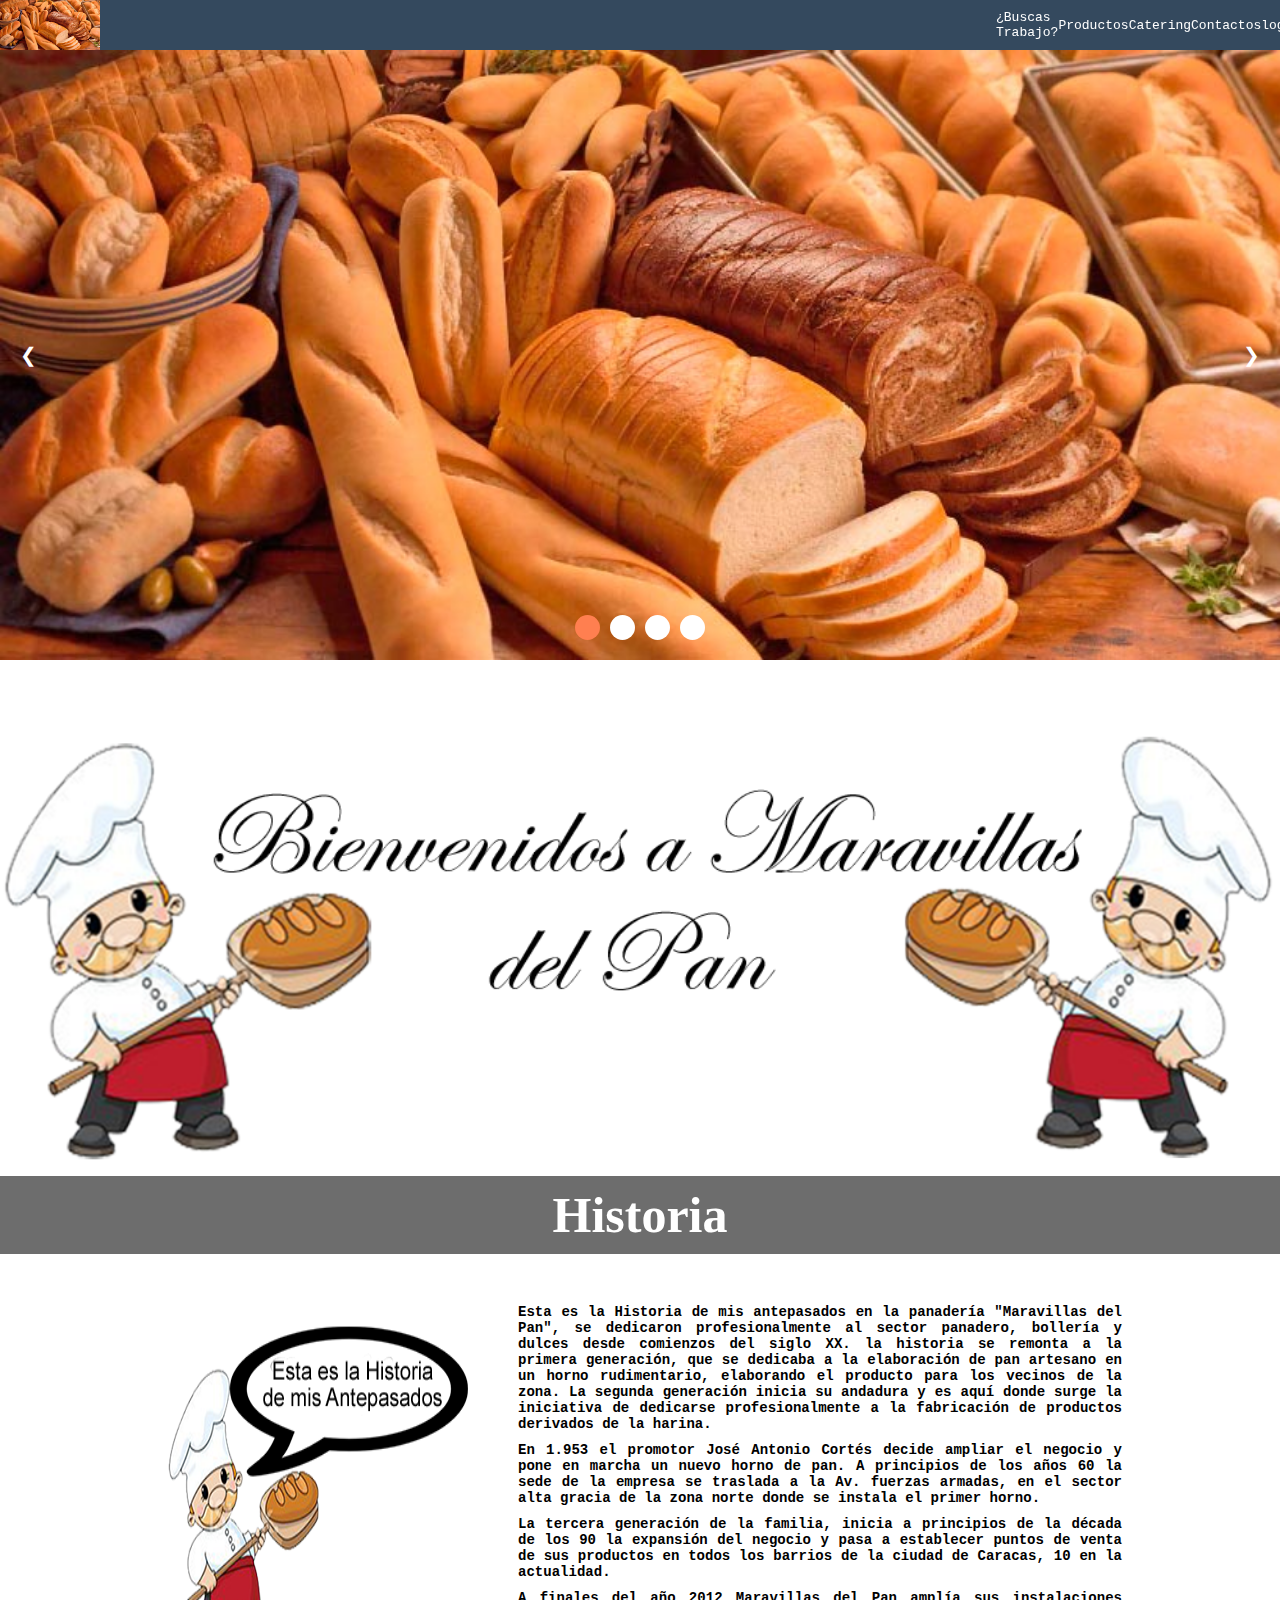
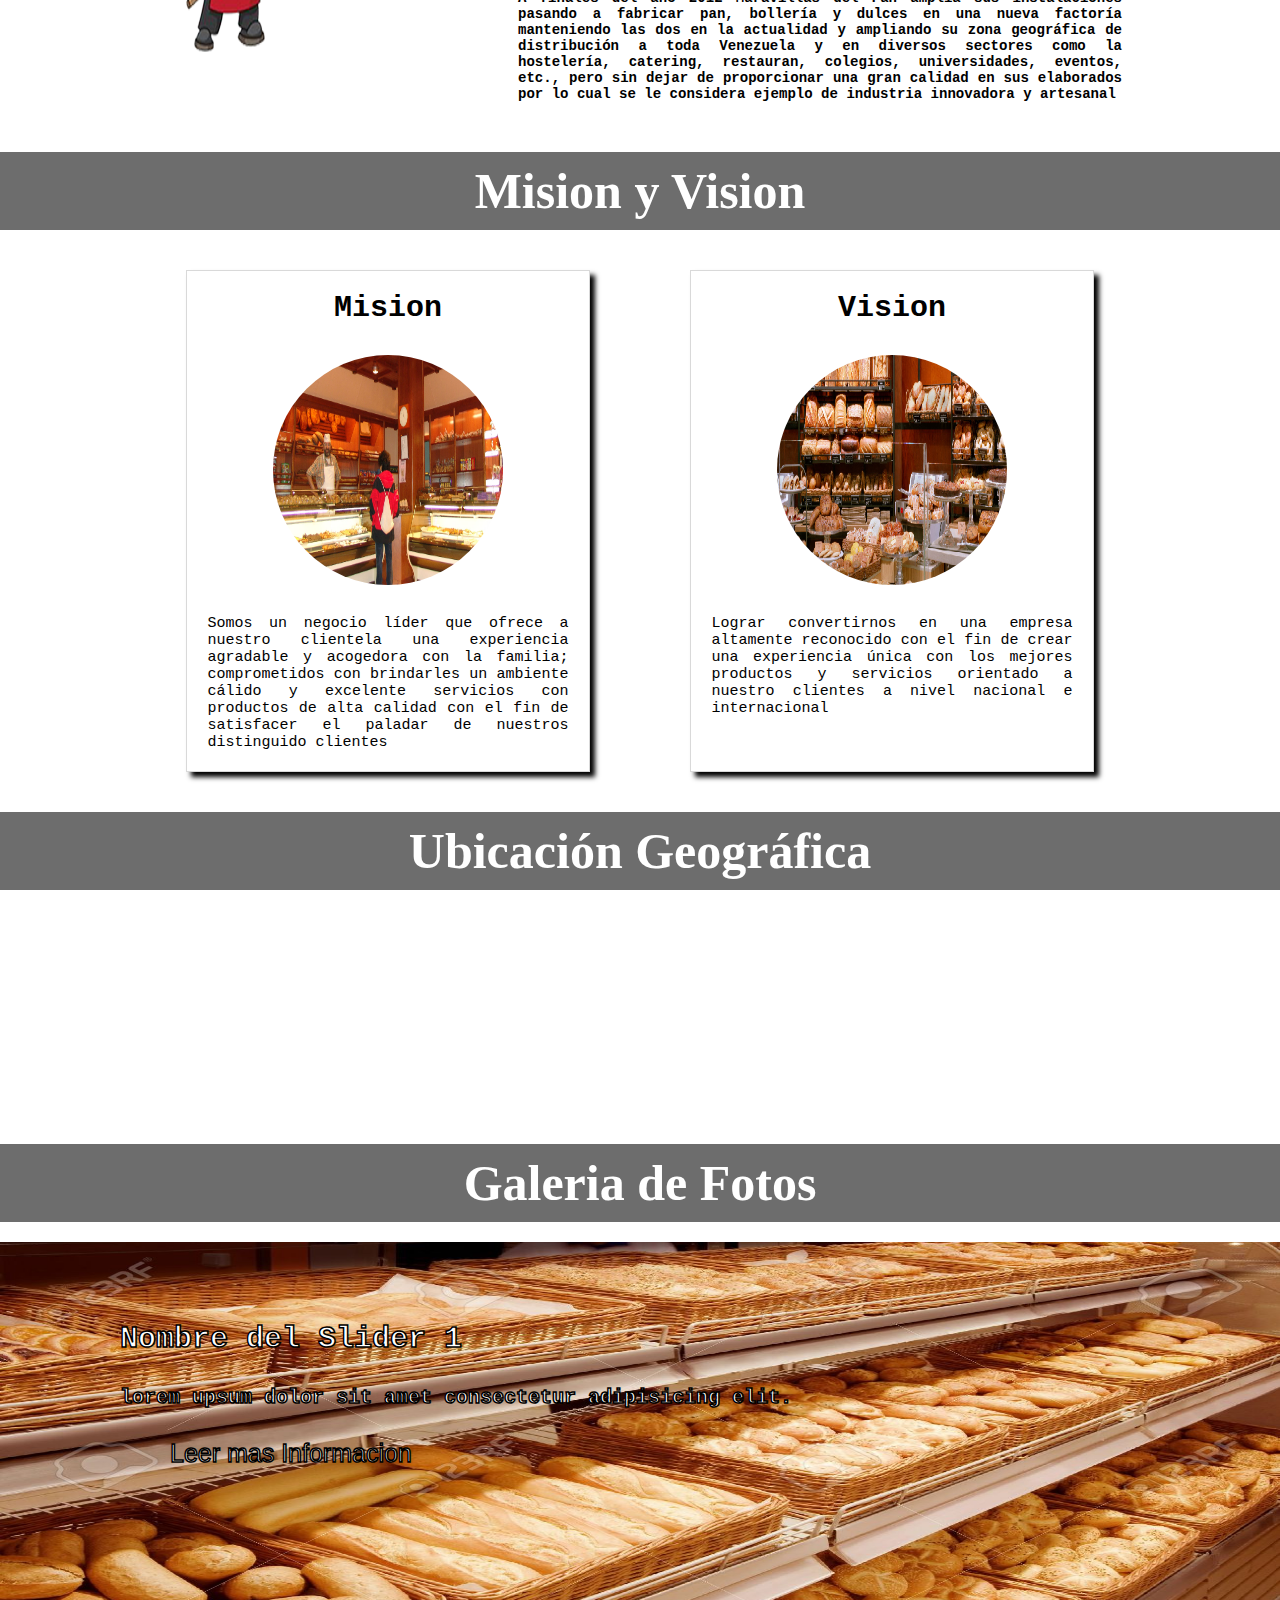
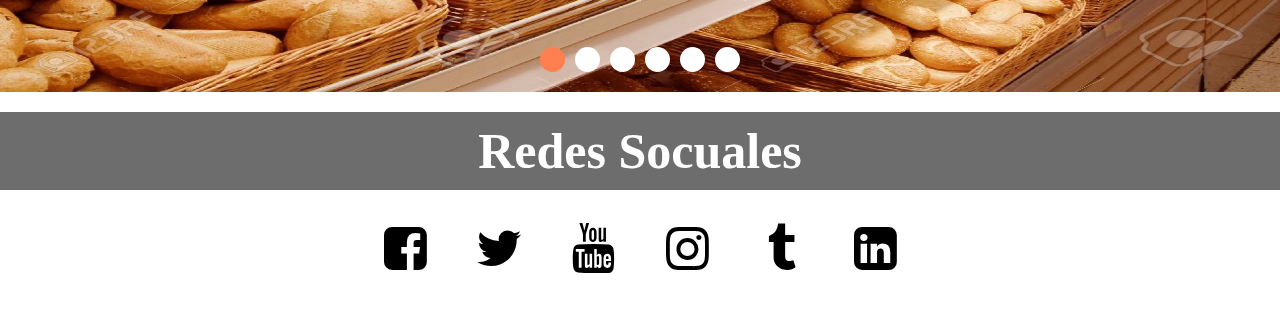
<file: index.html>
<!DOCTYPE html>
<html>

<head>
    <title>Inicio</title>
    <meta charset="utf-8">
    <meta name="viewport" content="width=device-width, user-scale=no, initial-scale=1, maximum-scale=1, minimum-scale=1">

    <link rel="stylesheet" type="text/css" href="css/estilos.css">
</head>

<body>
    <header>
        <div class="menu">
            <nav id="navegacion-menu">
                <div class="logo">
                    <a href="index.html"><img src="img/2.jpg"></a>
                </div>
                <div class="icono" id="icono">
                    <span id="span">&#9776;</span>
                    <h3 style="display: none" id="cerrar">X</h3>
                </div>
                <div class="navegacion enlaces uno" id="enlaces">
                    <a href="vista/trabajo.html" class="activar">¿Buscas Trabajo?</a>
                    <a href="vista/productos.html">Productos</a>
                    <a href="vista/catering.html">Catering</a>
                    <a href="vista/contactos.html">Contactos</a>
                    <a href="vista/sistema/login.php">login</a>
                    <a href="vista/compras/vista/index.php">Compras</a>
                </div>
            </nav>
        </div>
    </header>
    <div class="slide-contenedor">
        <div class="miSlider fade">
            <img src="img/2.jpg">
        </div>
        <div class="miSlider fade">
            <img src="img/3.jpg">
        </div>
        <div class="miSlider fade">
            <img src="img/4.jpg">
        </div>
        <div class="miSlider fade">
            <img src="img/5.jpg">
        </div>
        <div class="direcciones">
            <a href="#" class="atras" onclick="avanzaSlide(-1)">&#10094;</a>
            <a href="#" class="adelante" onclick="avanzaSlide(1)">&#10095;</a>
        </div>
        <div class="barras">
            <span class="barra activo" onclick="posicionSlide(1)"></span>
            <span class="barra" onclick="posicionSlide(2)"></span>
            <span class="barra" onclick="posicionSlide(3)"></span>
            <span class="barra" onclick="posicionSlide(4)"></span>
        </div>
    </div>

    <div class="contenido-panaderia">
        <div class="bienevenido-panaderia">
            <img src="img/6.jpg">
        </div>
        <div class="historia-panaderia">
            <h1> Historia </h1>
            <div class="contenedor-historia">
                <div class="historia">
                    <img src="img/7.jpg">
                    <div class="la-historia">
                        <div class="concepto-historia">
                            <h3>Esta es la Historia de mis antepasados en la panadería "Maravillas del Pan", se dedicaron profesionalmente al sector panadero, bollería y dulces desde comienzos del siglo XX. la historia se remonta a la primera generación,
                                que se dedicaba a la elaboración de pan artesano en un horno rudimentario, elaborando el producto para los vecinos de la zona. La segunda generación inicia su andadura y es aquí donde surge la iniciativa de dedicarse profesionalmente
                                a la fabricación de productos derivados de la harina.</h3>
                        </div>
                        <div class="concepto-historia">
                            <h3>En 1.953 el promotor José Antonio Cortés decide ampliar el negocio y pone en marcha un nuevo horno de pan. A principios de los años 60 la sede de la empresa se traslada a la Av. fuerzas armadas, en el sector alta gracia de
                                la zona norte donde se instala el primer horno.</h3>
                        </div>
                        <div class="concepto-historia">
                            <h3>La tercera generación de la familia, inicia a principios de la década de los 90 la expansión del negocio y pasa a establecer puntos de venta de sus productos en todos los barrios de la ciudad de Caracas, 10 en la actualidad.</h3>
                        </div>
                        <div class="concepto-historia">
                            <h3>A finales del año 2012 Maravillas del Pan amplía sus instalaciones pasando a fabricar pan, bollería y dulces en una nueva factoría manteniendo las dos en la actualidad y ampliando su zona geográfica de distribución a toda Venezuela
                                y en diversos sectores como la hostelería, catering, restauran, colegios, universidades, eventos, etc., pero sin dejar de proporcionar una gran calidad en sus elaborados por lo cual se le considera ejemplo de industria
                                innovadora y artesanal</h3>
                        </div>
                    </div>
                </div>
            </div>
        </div>
        <div class="objetivo">
            <h2> Mision y Vision </h2>
            <div class="contenedor-mision-vision">
                <div class="mision-vision">
                    <div class="mision-panaderia">
                        <h3>Mision</h3>
                        <img src="img/8.jpg">
                        <p>Somos un negocio líder que ofrece a nuestro clientela una experiencia agradable y acogedora con la familia; comprometidos con brindarles un ambiente cálido y excelente servicios con productos de alta calidad con el fin de satisfacer
                            el paladar de nuestros distinguido clientes</p>
                    </div>
                    <div class="vision-panaderia">
                        <h3>Vision</h3>
                        <img src="img/9.jpg">
                        <p>Lograr convertirnos en una empresa altamente reconocido con el fin de crear una experiencia única con los mejores productos y servicios orientado a nuestro clientes a nivel nacional e internacional</p>
                    </div>
                </div>
            </div>
        </div>
        <div class="ubicacion">
            <h2> Ubicación Geográfica </h2>
            <div class="localizacion">
                <iframe src="https://www.google.com/maps/embed?pb=!1m18!1m12!1m3!1d1961.446798738865!2d-66.91036354793634!3d10.509046248008255!2m3!1f0!2f0!3f0!3m2!1i1024!2i768!4f13.1!3m3!1m2!1s0x8c2a5ece7557b383%3A0x8d479b1dc73f87d3!2sPasaje+Sevilla%2C+Caracas+1010%2C+Distrito+Capital!5e0!3m2!1ses!2sve!4v1533776947417"
                    frameborder="0" style="border:0" allowfullscreen class="mapa"></iframe>
            </div>
        </div>
        <div class="galeria">
            <h2>Galeria de Fotos</h2>
            <div class="fondo-slider">
                <div class="slide-galeria">
                    <div class="Galeria-slider faces">
                        <img src="img/10.jpg">
                        <div class="textoSlider">
                            <h2>Nombre del Slider 1</h2>
                            <h3>lorem upsum dolor sit amet consectetur adipisicing elit. </h3>
                            <button type="button" class="botonInfo">Leer mas Informacion</button>
                        </div>
                    </div>
                    <div class="Galeria-slider faces">
                        <img src="img/11.jpg">
                        <div class="textoSlider">
                            <h2>Nombre del Slider 2</h2>
                            <h3>lorem upsum dolor sit amet consectetur adipisicing elit. </h3>
                            <button type="button" class="botonInfo">Leer mas Informacion</button>
                        </div>
                    </div>
                    <div class="Galeria-slider faces">
                        <img src="img/12.jpg">
                        <div class="textoSlider">
                            <h2>Nombre del Slider 3</h2>
                            <h3>lorem upsum dolor sit amet consectetur adipisicing elit. </h3>
                            <button type="button" class="botonInfo">Leer mas Informacion</button>
                        </div>
                    </div>
                    <div class="Galeria-slider faces">
                        <img src="img/13.jpg">
                        <div class="textoSlider">
                            <h2>Nombre del Slider 4</h2>
                            <h3>lorem upsum dolor sit amet consectetur adipisicing elit. </h3>
                            <button type="button" class="botonInfo">Leer mas Informacion</button>
                        </div>
                    </div>
                    <div class="Galeria-slider faces">
                        <img src="img/14.jpg">
                        <div class="textoSlider">
                            <h2>Nombre del Slider 5</h2>
                            <h3>lorem upsum dolor sit amet consectetur adipisicing elit.</h3>
                            <button type="button" class="botonInfo">Leer mas Informacion</button>
                        </div>
                    </div>
                    <div class="Galeria-slider faces">
                        <img src="img/15.jpg">
                        <div class="textoSlider">
                            <h2>Nombre del Slider 6</h2>
                            <h3>lorem upsum dolor sit amet consectetur adipisicing elit.</h3>
                            <button type="button" class="botonInfo">Leer mas Informacion</button>
                        </div>
                    </div>
                    <div class="puntos">
                        <span class="punto accion" onclick="ubicacionSlider(1)"></span>
                        <span class="punto" onclick="ubicacionSlider(2)"></span>
                        <span class="punto" onclick="ubicacionSlider(3)"></span>
                        <span class="punto" onclick="ubicacionSlider(4)"></span>
                        <span class="punto" onclick="ubicacionSlider(5)"></span>
                        <span class="punto" onclick="ubicacionSlider(6)"></span>
                    </div>
                </div>
            </div>
        </div>
        <div class="redes-sociales">
            <h2>Redes Socuales</h2>
            <div class="fondo-social">
                <div class="link-redes">
                    <a href="#" class="icon-facebook"></a>
                    <a href="#" class="icon-twitter"></a>
                    <a href="#" class="icon-youtube"></a>
                    <a href="#" class="icon-instagram"></a>
                    <a href="#" class="icon-tumblr"></a>
                    <a href="#" class="icon-linkedin"></a>
                </div>
            </div>
        </div>
    </div>

    <!-- Slider -->

    <script type="text/javascript" src="js/main-slider.js"></script>

    <!-- Galeria Slider -->

    <script type="text/javascript" src="js/main-galeria-slider.js"></script>

    <!-- Menu adaptable a dispositivo Movil -->

    <script type="text/javascript" src="js/main-menu-movil.js"></script>

    <!-- Menu con efecto Scroll -->

    <script type="text/javascript" src="js/main-menu-scroll.js"></script>

</body>

</html>


<style>

</style>
</file>
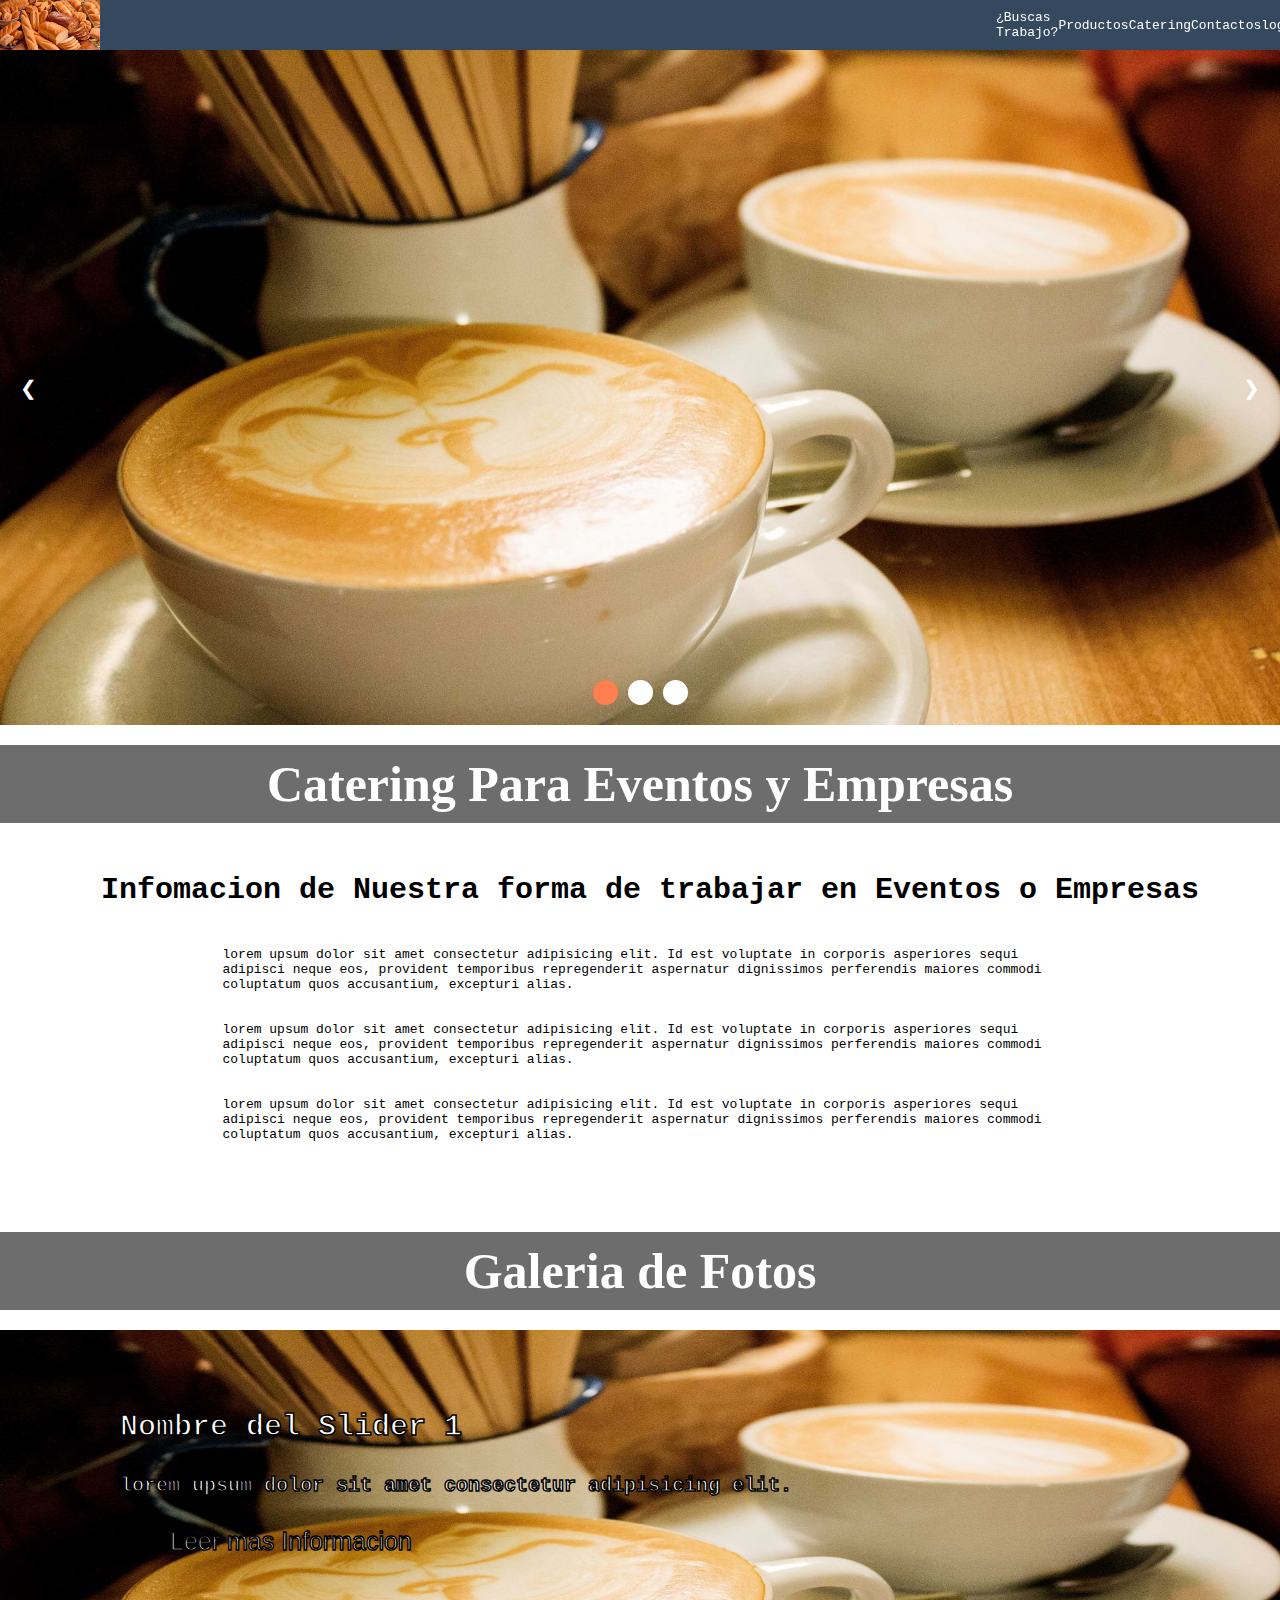
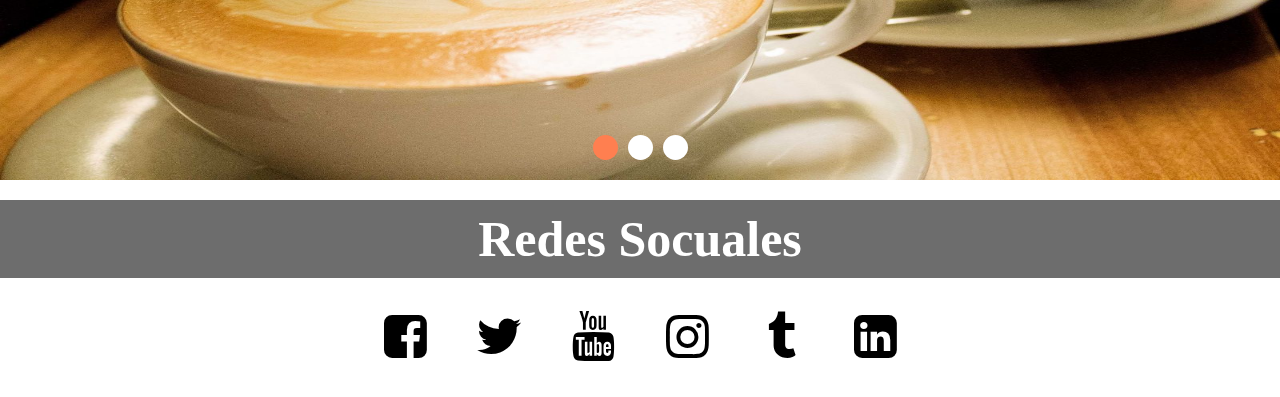
<file: vista/catering.html>
<!DOCTYPE html>
<html>

<head>
    <title>Catering</title>
    <meta charset="utf-8">
    <meta name="viewport" content="width=device-width, user-scale=no, initial-scale=1, maximum-scale=1, minimum-scale=1">

    <link rel="stylesheet" type="text/css" href="css/estilos.css">
</head>

<body>
    <header>
        <div class="menu">
            <nav id="navegacion-menu">
                <div class="logo">
                    <a href="../index.html"><img src="../img/2.jpg"></a>
                </div>
                <div class="icono" id="icono">
                    <span id="span">&#9776;</span>
                    <h3 style="display: none" id="cerrar">X</h3>
                </div>
                <div class="navegacion enlaces uno" id="enlaces">
                    <a href="trabajo.html" class="activar">¿Buscas Trabajo?</a>
                    <a href="productos.html">Productos</a>
                    <a href="catering.html">Catering</a>
                    <a href="contactos.html">Contactos</a>
                    <a href="sistema/login.php">login</a>
                    <a href="compras/vista/index.php">Compras</a>
                </div>
            </nav>
        </div>
    </header>
    <div class="slide-contenedor">
        <div class="miSlider fade">
            <img src="../img/3.jpg">
        </div>
        <div class="miSlider fade">
            <img src="../img/4.jpg">
        </div>
        <div class="miSlider fade">
            <img src="../img/5.jpg">
        </div>
        <div class="direcciones">
            <a href="#" class="atras" onclick="avanzaSlide(-1)">&#10094;</a>
            <a href="#" class="adelante" onclick="avanzaSlide(1)">&#10095;</a>
        </div>
        <div class="barras">
            <span class="barra activo" onclick="posicionSlide(1)"></span>
            <span class="barra" onclick="posicionSlide(2)"></span>
            <span class="barra" onclick="posicionSlide(3)"></span>
        </div>
    </div>
    <div class="contenido-catering">
        <div class="catering">
            <h1>Catering Para Eventos y Empresas</h1>
            <div class="info-catering">
                <div class="info">
                    <h3>Infomacion de Nuestra forma de trabajar en Eventos o Empresas</h3>
                    <div class="concepto-catering">
                        <div class="concepto">
                            <div class="descripcion-catering">
                                <p>lorem upsum dolor sit amet consectetur adipisicing elit. Id est voluptate in corporis asperiores sequi adipisci neque eos, provident temporibus repregenderit aspernatur dignissimos perferendis maiores commodi coluptatum
                                    quos accusantium, excepturi alias.</p>
                            </div>
                            <div class="descripcion-catering">
                                <p>lorem upsum dolor sit amet consectetur adipisicing elit. Id est voluptate in corporis asperiores sequi adipisci neque eos, provident temporibus repregenderit aspernatur dignissimos perferendis maiores commodi coluptatum
                                    quos accusantium, excepturi alias.</p>
                            </div>
                            <div class="descripcion-catering">
                                <p>lorem upsum dolor sit amet consectetur adipisicing elit. Id est voluptate in corporis asperiores sequi adipisci neque eos, provident temporibus repregenderit aspernatur dignissimos perferendis maiores commodi coluptatum
                                    quos accusantium, excepturi alias.</p>
                            </div>
                        </div>
                    </div>
                </div>
            </div>
        </div>
        <div class="galeria">
            <h2>Galeria de Fotos</h2>
            <div class="fondo-slider">
                <div class="slide-galeria">
                    <div class="Galeria-slider faces">
                        <img src="../img/3.jpg">
                        <div class="textoSlider">
                            <h2>Nombre del Slider 1</h2>
                            <h3>lorem upsum dolor sit amet consectetur adipisicing elit.</h3>
                            <button type="button" class="botonInfo">Leer mas Informacion</button>
                        </div>
                    </div>
                    <div class="Galeria-slider faces">
                        <img src="../img/4.jpg">
                        <div class="textoSlider">
                            <h2>Nombre del Slider 2</h2>
                            <h3>lorem upsum dolor sit amet consectetur adipisicing elit.</h3>
                            <button type="button" class="botonInfo">Leer mas Informacion</button>
                        </div>
                    </div>
                    <div class="Galeria-slider faces">
                        <img src="../img/5.jpg">
                        <div class="textoSlider">
                            <h2>Nombre del Slider 3</h2>
                            <h3>lorem upsum dolor sit amet consectetur adipisicing elit.</h3>
                            <button type="button" class="botonInfo">Leer mas Informacion</button>
                        </div>
                    </div>
                    <div class="puntos">
                        <span class="punto accion" onclick="ubicacion(1)"></span>
                        <span class="punto" onclick="ubicacion(2)"></span>
                        <span class="punto" onclick="ubicacion(3)"></span>
                    </div>
                </div>
            </div>
        </div>
        <div class="redes-sociales">
            <h2>Redes Socuales</h2>
            <div class="fondo-social">
                <div class="link-redes">
                    <a href="#" class="icon-facebook"></a>
                    <a href="#" class="icon-twitter"></a>
                    <a href="#" class="icon-youtube"></a>
                    <a href="#" class="icon-instagram"></a>
                    <a href="#" class="icon-tumblr"></a>
                    <a href="#" class="icon-linkedin"></a>
                </div>
            </div>
        </div>
    </div>


    <!-- Slider -->

    <script type="text/javascript" src="../js/main-slider.js"></script>

    <!-- Galeria Slider -->

    <script type="text/javascript">
        let pasable = 1;
        visibleSlider(pasable);

        function adelantar(n) {
            visibleSlider(pasable += n);
        }

        function ubicacion(n) {
            visibleSlider(pasable = n);
        }

        setInterval(function duracion() {
            visibleSlider(pasable += 1);
        }, 4000);

        function visibleSlider(n) {
            let i;
            let moverSlider = document.getElementsByClassName('Galeria-slider');
            let puntos = document.getElementsByClassName('punto');

            if (n > moverSlider.length) {
                pasable = 1;
            }

            if (n < 1) {
                pasable = moverSlider.length;
            }

            for (i = 0; i < moverSlider.length; i++) {
                moverSlider[i].style.display = 'none';
            }

            for (i = 0; i < puntos.length; i++) {
                puntos[i].className = puntos[i].className.replace(' accion', '');
            }

            moverSlider[pasable - 1].style.display = 'block';
            puntos[pasable - 1].className += ' accion';

        }
    </script>

    <!-- Menu adaptable a dispositivo Movil -->

    <script type="text/javascript" src="../js/main-menu-movil.js"></script>

    <!-- Menu con efecto Scroll -->

    <script type="text/javascript" src="../js/main-menu-scroll.js"></script>
</body>

</html>
</file>
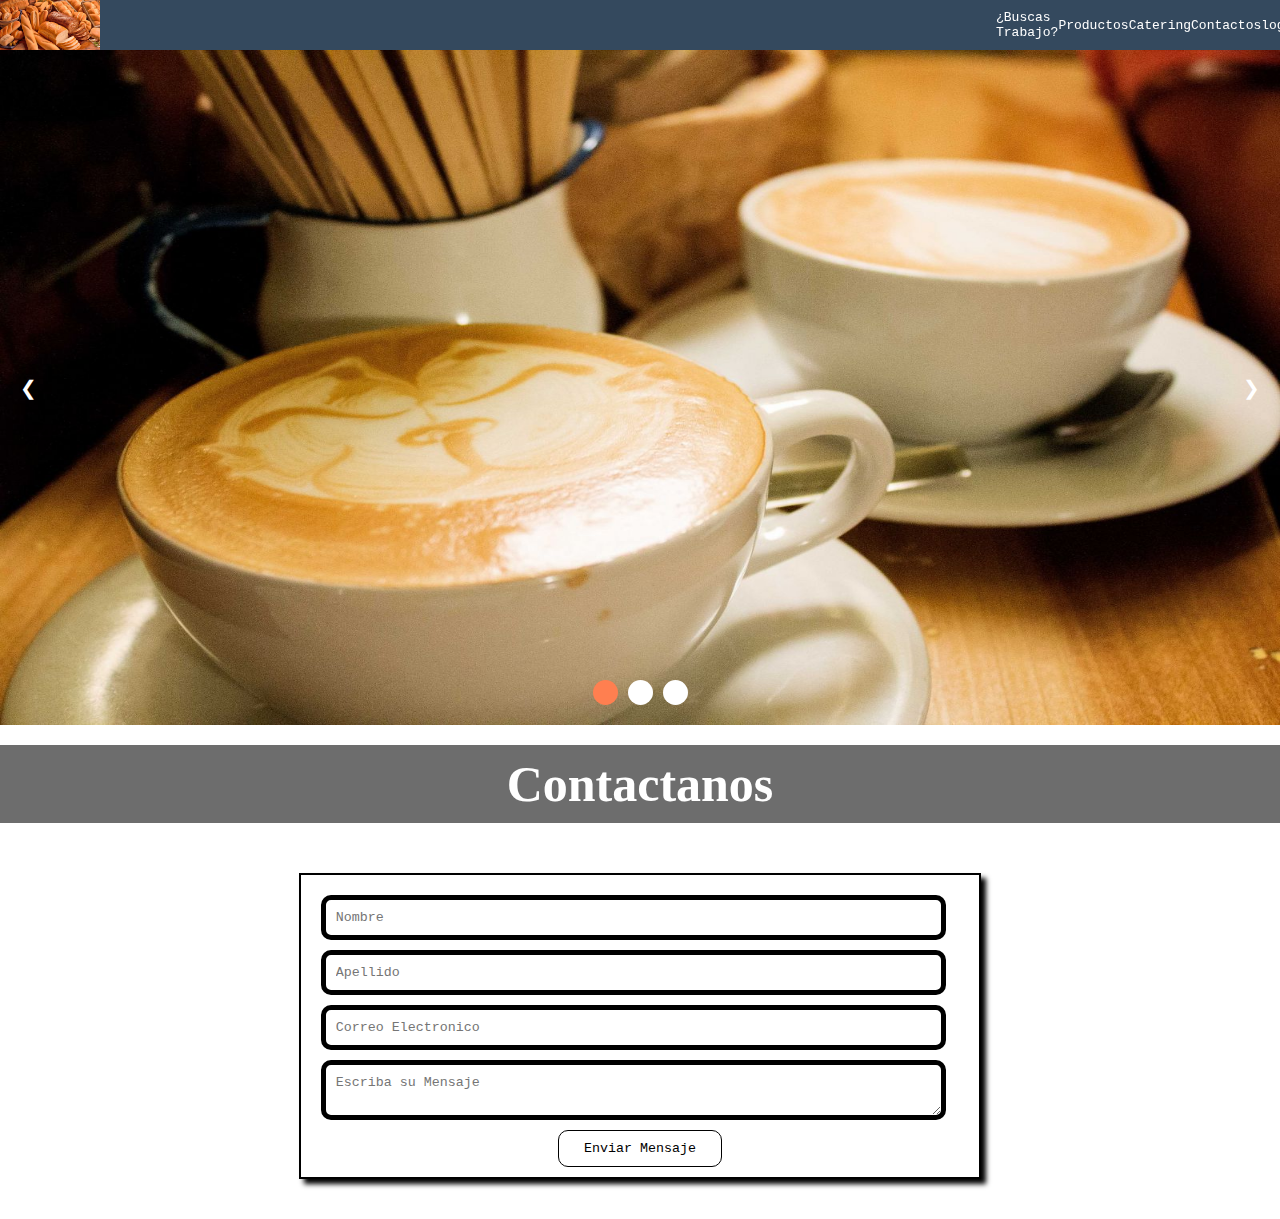
<file: vista/contactos.html>
<!DOCTYPE html>
<html>

<head>
    <title>Contactos</title>
    <meta charset="utf-8">
    <meta name="viewport" content="width=device-width, user-scale=no, initial-scale=1, maximum-scale=1, minimum-scale=1">

    <link rel="stylesheet" type="text/css" href="css/estilos.css">
</head>

<body>
    <header>
        <div class="menu">
            <nav id="navegacion-menu">
                <div class="logo">
                    <a href="../index.html"><img src="../img/2.jpg"></a>
                </div>
                <div class="icono" id="icono">
                    <span id="span">&#9776;</span>
                    <h3 style="display: none" id="cerrar">X</h3>
                </div>
                <div class="navegacion enlaces uno" id="enlaces">
                    <a href="trabajo.html" class="activar">¿Buscas Trabajo?</a>
                    <a href="productos.html">Productos</a>
                    <a href="catering.html">Catering</a>
                    <a href="contactos.html">Contactos</a>
                    <a href="sistema/login.php">login</a>
                    <a href="compras/vista/index.php">Compras</a>
                </div>
            </nav>
        </div>
    </header>
    <div class="slide-contenedor">
        <div class="miSlider fade">
            <img src="../img/3.jpg">
        </div>
        <div class="miSlider fade">
            <img src="../img/4.jpg">
        </div>
        <div class="miSlider fade">
            <img src="../img/5.jpg">
        </div>
        <div class="direcciones">
            <a href="#" class="atras" onclick="avanzaSlide(-1)">&#10094;</a>
            <a href="#" class="adelante" onclick="avanzaSlide(1)">&#10095;</a>
        </div>
        <div class="barras">
            <span class="barra activo" onclick="posicionSlide(1)"></span>
            <span class="barra" onclick="posicionSlide(2)"></span>
            <span class="barra" onclick="posicionSlide(3)"></span>
        </div>
    </div>
    <div class="contenido-contacto">
        <div class="contacto">
            <h1>Contactanos</h1>
            <div class="info-formulario">
                <div class="contenedor-formulario">
                    <form action="" method="post" class="formulario" id="formulario" name="formulario">
                        <input type="text" class="nombre" id="nombre" name="nombre" placeholder="Nombre">
                        <input type="text" class="apellido" id="apellido" name="apellido" placeholder="Apellido">
                        <input type="email" class="correo" id="correo" name="correo" placeholder="Correo Electronico">
                        <textarea class="mensaje" id="mensaje" name="mensaje" placeholder="Escriba su Mensaje"></textarea>
                        <button type="submit" class="enviar" id="enviar" name="enviar">Enviar Mensaje</button>
                    </form>
                </div>
            </div>
        </div>
    </div>

    <!-- Slider -->

    <script type="text/javascript" src="../js/main-slider.js"></script>

    <!-- Menu adaptable a dispositivo Movil -->

    <script type="text/javascript" src="../js/main-menu-movil.js"></script>

    <!-- Menu con efecto Scroll -->

    <script type="text/javascript" src="../js/main-menu-scroll.js"></script>
</body>

</html>


<style>

</style>
</file>
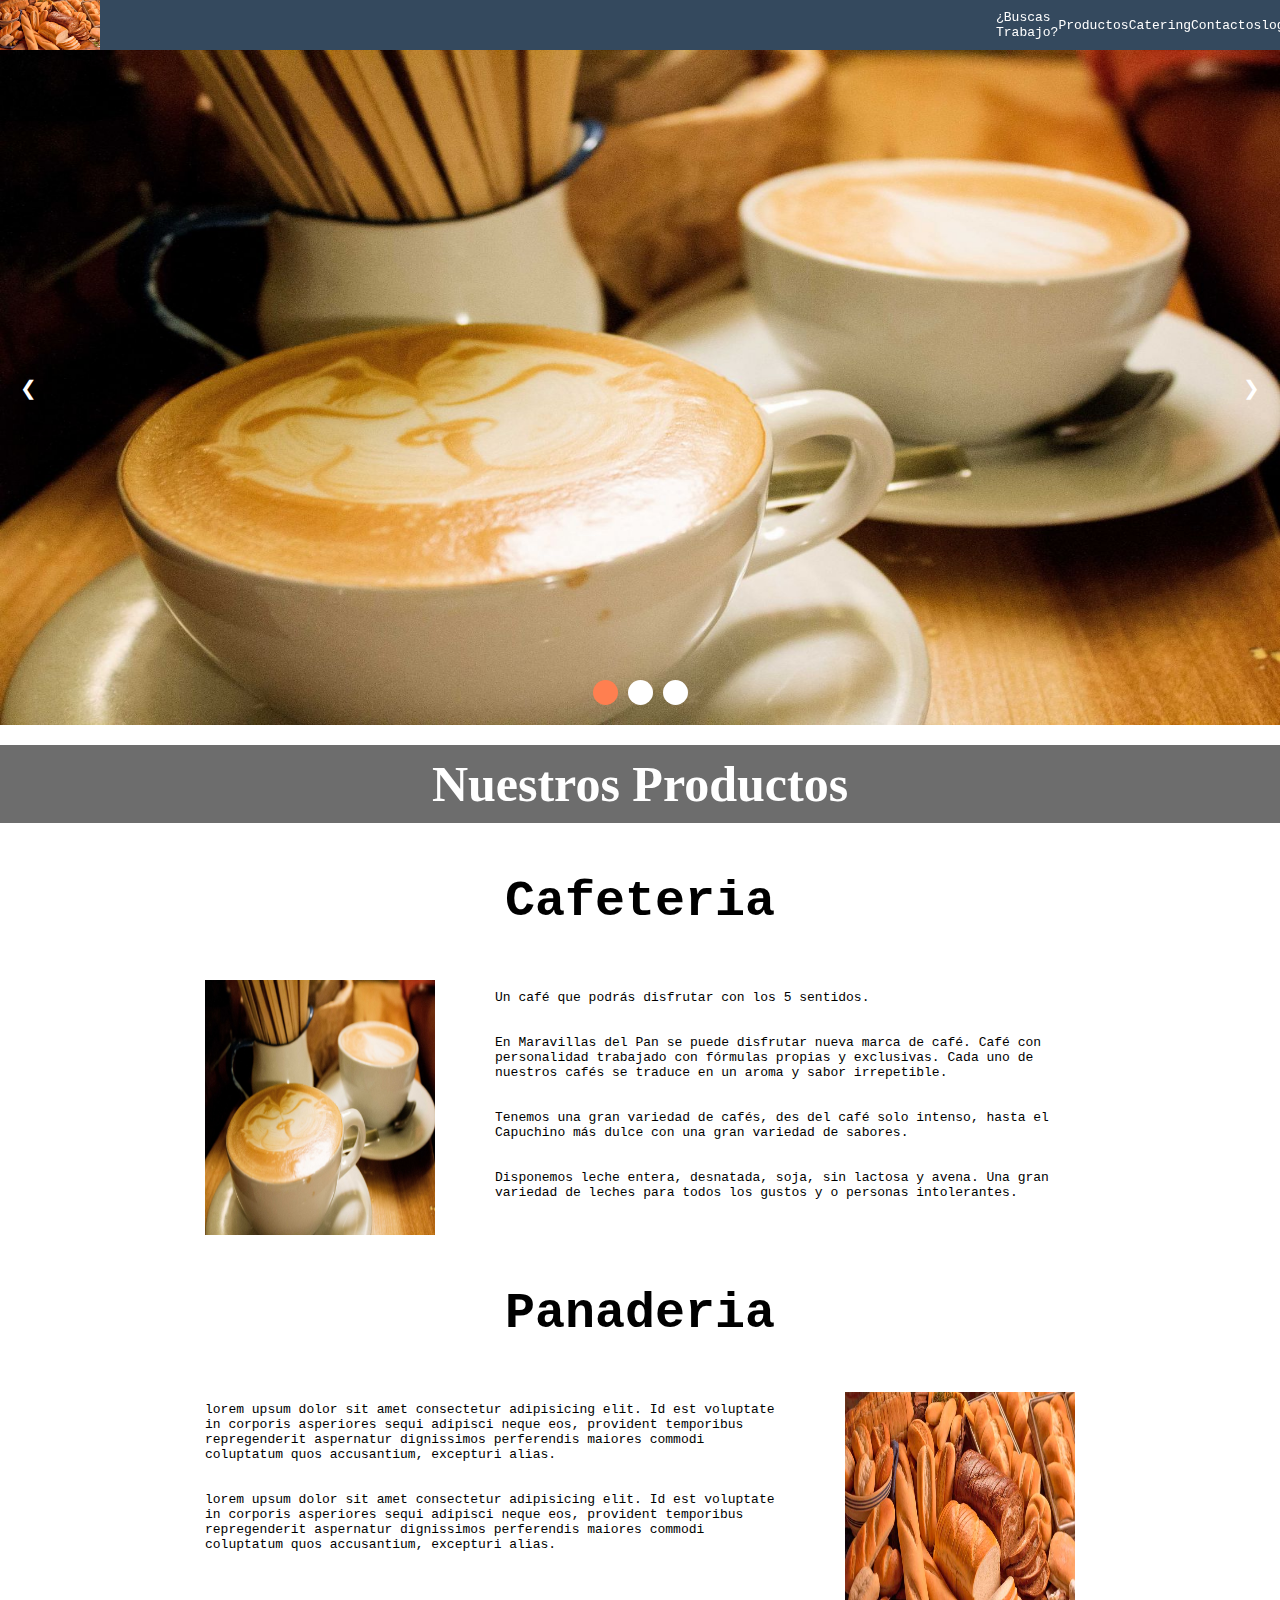
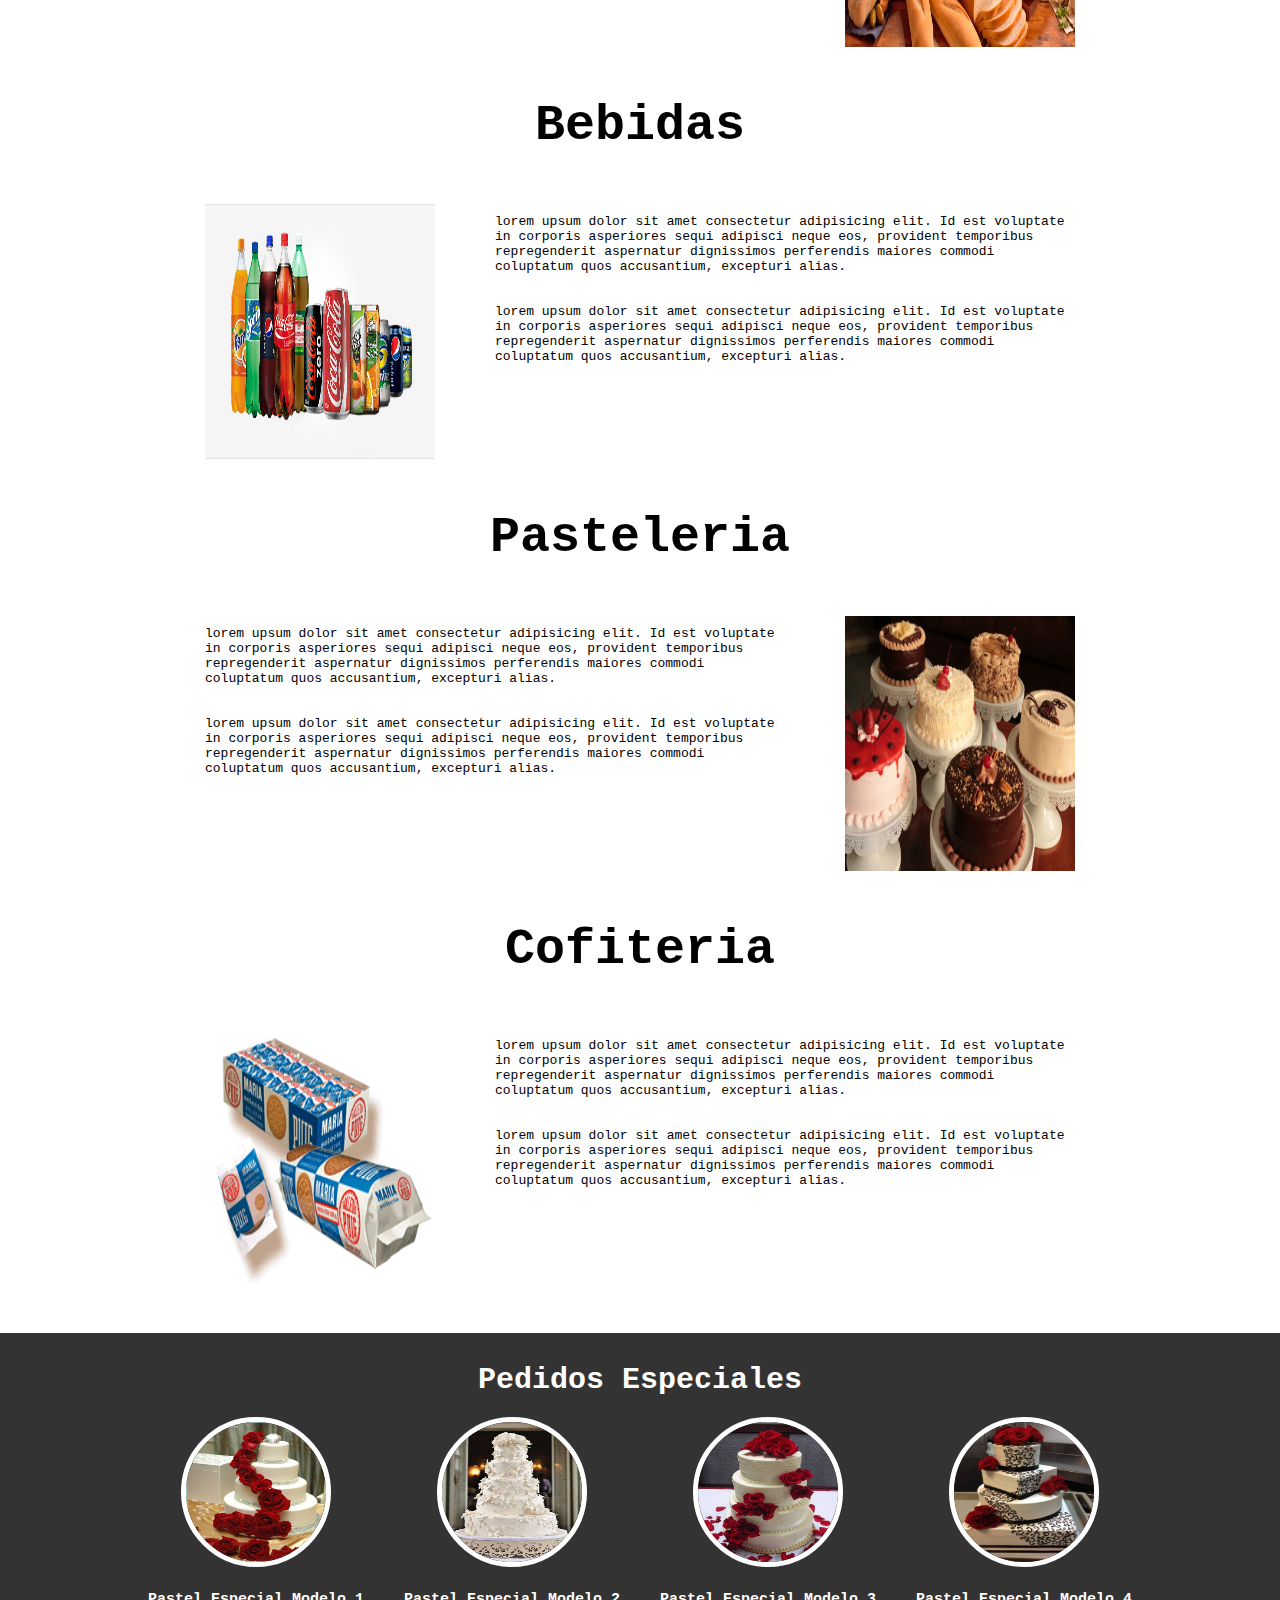
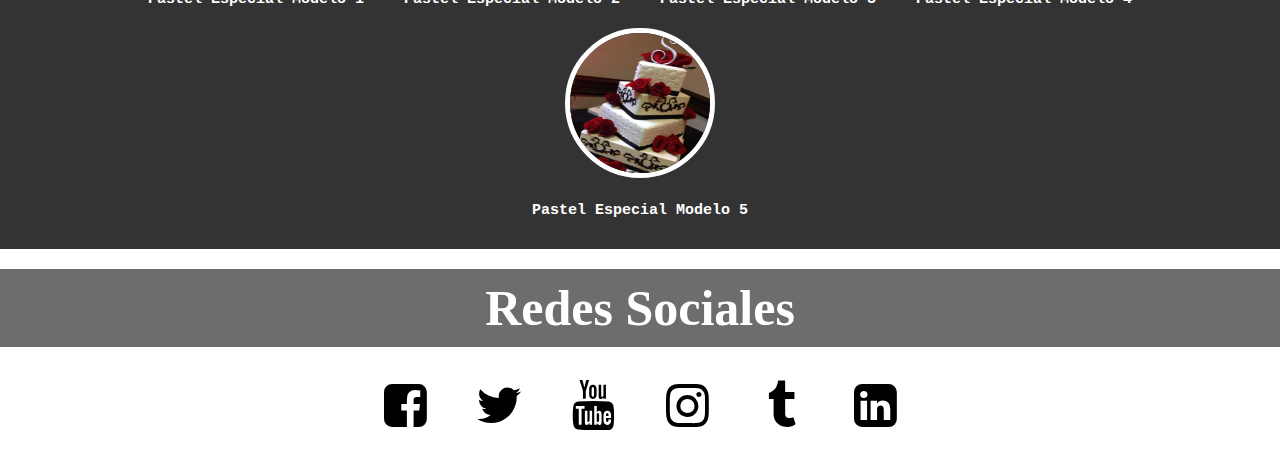
<file: vista/productos.html>
<!DOCTYPE html>
<html>

<head>
    <title>Productos</title>
    <meta charset="utf-8">
    <meta name="viewport" content="width=device-width, user-scale=no, initial-scale=1, maximum-scale=1, minimum-scale=1">

    <link rel="stylesheet" type="text/css" href="css/estilos.css">
</head>

<body>
    <header>
        <div class="menu">
            <nav id="navegacion-menu">
                <div class="logo">
                    <a href="../index.html"><img src="../img/2.jpg"></a>
                </div>
                <div class="icono" id="icono">
                    <span id="span">&#9776;</span>
                    <h3 style="display: none" id="cerrar">X</h3>
                </div>
                <div class="navegacion enlaces uno" id="enlaces">
                    <a href="trabajo.html" class="activar">¿Buscas Trabajo?</a>
                    <a href="productos.html">Productos</a>
                    <a href="catering.html">Catering</a>
                    <a href="contactos.html">Contactos</a>
                    <a href="sistema/login.php">login</a>
                    <a href="compras/vista/index.php">Compras</a>
                </div>
            </nav>
        </div>
    </header>
    <div class="slide-contenedor">
        <div class="miSlider fade">
            <img src="../img/3.jpg">
        </div>
        <div class="miSlider fade">
            <img src="../img/4.jpg">
        </div>
        <div class="miSlider fade">
            <img src="../img/5.jpg">
        </div>
        <div class="direcciones">
            <a href="#" class="atras" onclick="avanzaSlide(-1)">&#10094;</a>
            <a href="#" class="adelante" onclick="avanzaSlide(1)">&#10095;</a>
        </div>
        <div class="barras">
            <span class="barra activo" onclick="posicionSlide(1)"></span>
            <span class="barra" onclick="posicionSlide(2)"></span>
            <span class="barra" onclick="posicionSlide(3)"></span>
        </div>
    </div>
    <div class="contenido-productos">
        <div class="productos">
            <h1>Nuestros Productos</h1>
            <div class="categoria">
                <div class="cafeteria">
                    <h3>Cafeteria</h3>
                    <div class="info-cafeteria">
                        <div class="img-cafeteria">
                            <img src="../img/3.jpg">
                        </div>
                        <div class="concepto">
                            <div class="descripcion-cafeteria">
                                <p>Un café que podrás disfrutar con los 5 sentidos.</p>
                            </div>
                            <div class="descripcion-cafeteria">
                                <p>En Maravillas del Pan se puede disfrutar nueva marca de café. Café con personalidad trabajado con fórmulas propias y exclusivas. Cada uno de nuestros cafés se traduce en un aroma y sabor irrepetible.</p>
                            </div>
                            <div class="descripcion-cafeteria">
                                <p>Tenemos una gran variedad de cafés, des del café solo intenso, hasta el Capuchino más dulce con una gran variedad de sabores.</p>
                            </div>
                            <div class="descripcion-cafeteria">
                                <p>Disponemos leche entera, desnatada, soja, sin lactosa y avena. Una gran variedad de leches para todos los gustos y o personas intolerantes.</p>
                            </div>
                        </div>
                    </div>
                </div>
                <div class="panaderia">
                    <h3>Panaderia</h3>
                    <div class="info-panaderia">
                        <div class="concepto">
                            <div class="descripcion-panaderia">
                                <p>lorem upsum dolor sit amet consectetur adipisicing elit. Id est voluptate in corporis asperiores sequi adipisci neque eos, provident temporibus repregenderit aspernatur dignissimos perferendis maiores commodi coluptatum
                                    quos accusantium, excepturi alias.</p>
                            </div>
                            <div class="descripcion-panaderia">
                                <p>lorem upsum dolor sit amet consectetur adipisicing elit. Id est voluptate in corporis asperiores sequi adipisci neque eos, provident temporibus repregenderit aspernatur dignissimos perferendis maiores commodi coluptatum
                                    quos accusantium, excepturi alias.</p>
                            </div>
                        </div>
                        <div class="img-panaderia">
                            <img src="../img/2.jpg">
                        </div>
                    </div>
                </div>
                <div class="bebidas">
                    <h3>Bebidas</h3>
                    <div class="info-bebidas">
                        <div class="img-bebidas">
                            <img src="../img/16.jpg">
                        </div>
                        <div class="concepto">
                            <div class="descripcion-bebidas">
                                <p>lorem upsum dolor sit amet consectetur adipisicing elit. Id est voluptate in corporis asperiores sequi adipisci neque eos, provident temporibus repregenderit aspernatur dignissimos perferendis maiores commodi coluptatum
                                    quos accusantium, excepturi alias.</p>
                            </div>
                            <div class="descripcion-bebidas">
                                <p>lorem upsum dolor sit amet consectetur adipisicing elit. Id est voluptate in corporis asperiores sequi adipisci neque eos, provident temporibus repregenderit aspernatur dignissimos perferendis maiores commodi coluptatum
                                    quos accusantium, excepturi alias.</p>
                            </div>
                        </div>
                    </div>
                </div>
                <div class="pasteleria">
                    <h3>Pasteleria</h3>
                    <div class="info-pasteleria">
                        <div class="concepto">
                            <div class="descripcion-pasteleria">
                                <p>lorem upsum dolor sit amet consectetur adipisicing elit. Id est voluptate in corporis asperiores sequi adipisci neque eos, provident temporibus repregenderit aspernatur dignissimos perferendis maiores commodi coluptatum
                                    quos accusantium, excepturi alias.</p>
                            </div>
                            <div class="descripcion-pasteleria">
                                <p>lorem upsum dolor sit amet consectetur adipisicing elit. Id est voluptate in corporis asperiores sequi adipisci neque eos, provident temporibus repregenderit aspernatur dignissimos perferendis maiores commodi coluptatum
                                    quos accusantium, excepturi alias.</p>
                            </div>
                        </div>
                        <div class="img-pasteleria">
                            <img src="../img/14.jpg">
                        </div>
                    </div>
                </div>
                <div class="cofiteria">
                    <h3>Cofiteria</h3>
                    <div class="info-cofiteria">
                        <div class="img-cofiteria">
                            <img src="../img/17.gif">
                        </div>
                        <div class="concepto">
                            <div class="descripcion-cofiteria">
                                <p>lorem upsum dolor sit amet consectetur adipisicing elit. Id est voluptate in corporis asperiores sequi adipisci neque eos, provident temporibus repregenderit aspernatur dignissimos perferendis maiores commodi coluptatum
                                    quos accusantium, excepturi alias.</p>
                            </div>
                            <div class="descripcion-cofiteria">
                                <p>lorem upsum dolor sit amet consectetur adipisicing elit. Id est voluptate in corporis asperiores sequi adipisci neque eos, provident temporibus repregenderit aspernatur dignissimos perferendis maiores commodi coluptatum
                                    quos accusantium, excepturi alias.</p>
                            </div>
                        </div>
                    </div>
                </div>
            </div>
            <div class="especiales">
                <h3>Pedidos Especiales</h3>
                <div class="contenedor-especial">
                    <div class="info-especial">
                        <img src="../img/especial-1.jpg">
                        <h3>Pastel Especial Modelo 1</h3>
                    </div>
                    <div class="info-especial">
                        <img src="../img/especial-2.jpg">
                        <h3>Pastel Especial Modelo 2</h3>
                    </div>
                    <div class="info-especial">
                        <img src="../img/especial-3.jpg">
                        <h3>Pastel Especial Modelo 3</h3>
                    </div>
                    <div class="info-especial">
                        <img src="../img/especial-4.jpg">
                        <h3>Pastel Especial Modelo 4</h3>
                    </div>
                    <div class="info-especial">
                        <img src="../img/especial-5.jpg">
                        <h3>Pastel Especial Modelo 5</h3>
                    </div>
                </div>
            </div>
        </div>
        <div class="redes-sociales">
            <h2>Redes Sociales</h2>
            <div class="fondo-social">
                <div class="link-redes">
                    <a href="#" class="icon-facebook"></a>
                    <a href="#" class="icon-twitter"></a>
                    <a href="#" class="icon-youtube"></a>
                    <a href="#" class="icon-instagram"></a>
                    <a href="#" class="icon-tumblr"></a>
                    <a href="#" class="icon-linkedin"></a>
                </div>
            </div>
        </div>
    </div>

    <!-- Slider -->

    <script type="text/javascript" src="../js/main-slider.js"></script>

    <!-- Menu adaptable a dispositivo Movil -->

    <script type="text/javascript" src="../js/main-menu-movil.js"></script>

    <!-- Menu con efecto Scroll -->

    <script type="text/javascript" src="../js/main-menu-scroll.js"></script>
</body>

</html>

<style>

</style>
</file>
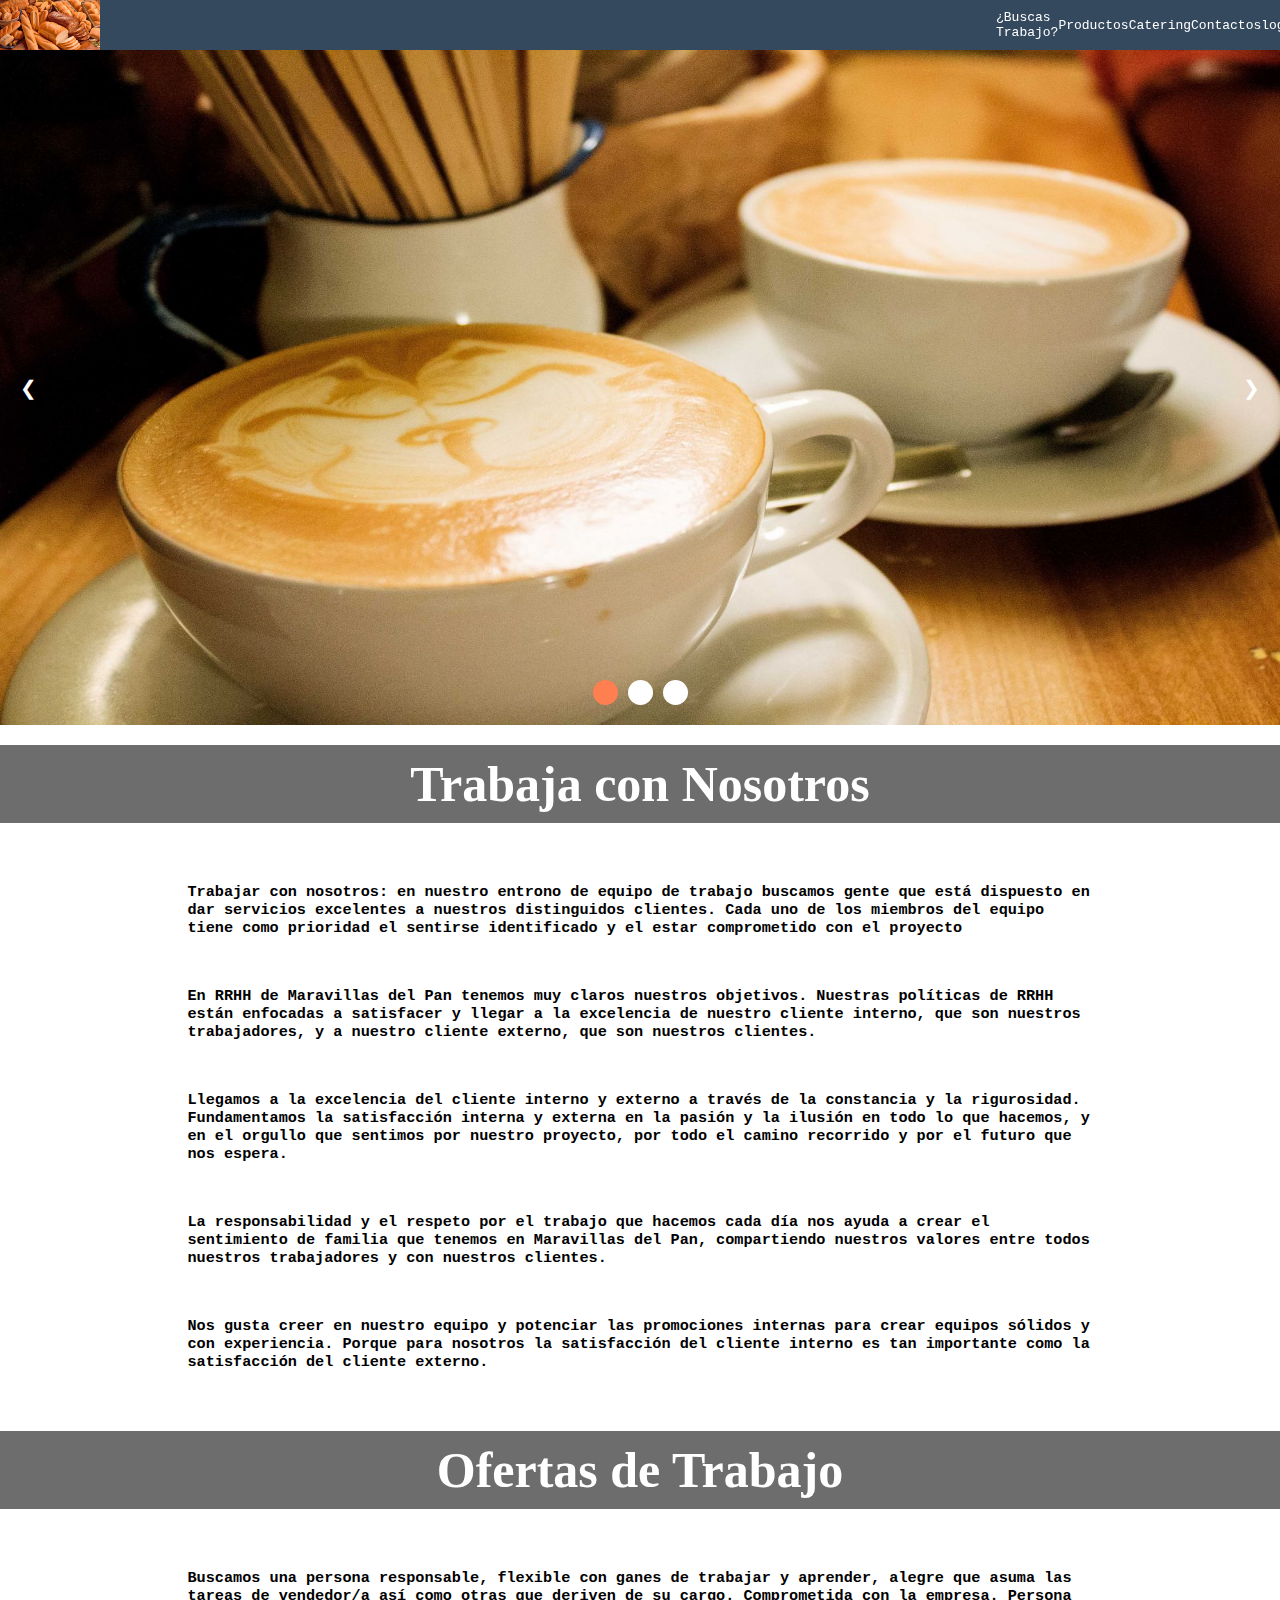
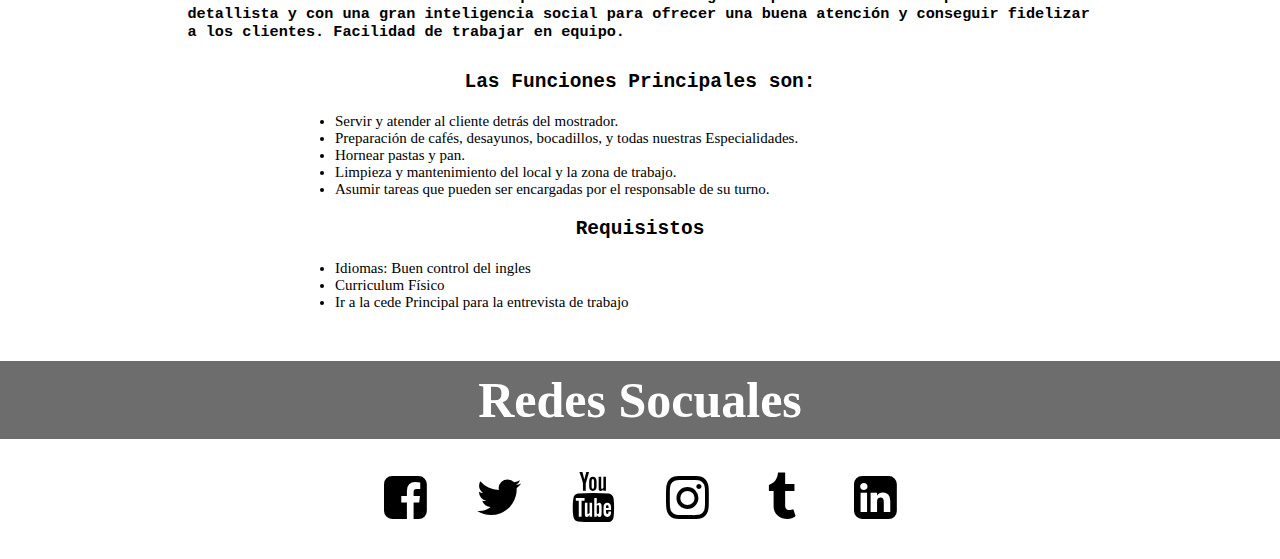
<file: vista/trabajo.html>
<!DOCTYPE html>
<html>

<head>
    <title>¿Buscas Trabajo?</title>
    <meta charset="utf-8">
    <meta name="viewport" content="width=device-width, user-scale=no, initial-scale=1, maximum-scale=1, minimum-scale=1">

    <link rel="stylesheet" type="text/css" href="css/estilos.css">
</head>

<body>
    <header>
        <div class="menu">
            <nav id="navegacion-menu">
                <div class="logo">
                    <a href="../index.html"><img src="../img/2.jpg"></a>
                </div>
                <div class="icono" id="icono">
                    <span id="span">&#9776;</span>
                    <h3 style="display: none" id="cerrar">X</h3>
                </div>
                <div class="navegacion enlaces uno" id="enlaces">
                    <a href="trabajo.html" class="activar">¿Buscas Trabajo?</a>
                    <a href="productos.html">Productos</a>
                    <a href="catering.html">Catering</a>
                    <a href="contactos.html">Contactos</a>
                    <a href="sistema/login.php">login</a>
                    <a href="compras/vista/index.php">Compras</a>
                </div>
            </nav>
        </div>
    </header>
    <div class="slide-contenedor">
        <div class="miSlider fade">
            <img src="../img/3.jpg">
        </div>
        <div class="miSlider fade">
            <img src="../img/4.jpg">
        </div>
        <div class="miSlider fade">
            <img src="../img/5.jpg">
        </div>
        <div class="direcciones">
            <a href="#" class="atras" onclick="avanzaSlide(-1)">&#10094;</a>
            <a href="#" class="adelante" onclick="avanzaSlide(1)">&#10095;</a>
        </div>
        <div class="barras">
            <span class="barra activo" onclick="posicionSlide(1)"></span>
            <span class="barra" onclick="posicionSlide(2)"></span>
            <span class="barra" onclick="posicionSlide(3)"></span>
        </div>
    </div>
    <div class="contenido-trabajo">
        <div class="trabajo">
            <h1>Trabaja con Nosotros</h1>
            <div class="informacion-oficial">
                <div class="descripcionTrabajo">
                    <h3>Trabajar con nosotros: en nuestro entrono de equipo de trabajo buscamos gente que está dispuesto en dar servicios excelentes a nuestros distinguidos clientes. Cada uno de los miembros del equipo tiene como prioridad el sentirse identificado
                        y el estar comprometido con el proyecto</h3>
                </div>
                <div class="descripcionTrabajo">
                    <h3>En RRHH de Maravillas del Pan tenemos muy claros nuestros objetivos. Nuestras políticas de RRHH están enfocadas a satisfacer y llegar a la excelencia de nuestro cliente interno, que son nuestros trabajadores, y a nuestro cliente externo,
                        que son nuestros clientes.</h3>
                </div>
                <div class="descripcionTrabajo">
                    <h3>Llegamos a la excelencia del cliente interno y externo a través de la constancia y la rigurosidad. Fundamentamos la satisfacción interna y externa en la pasión y la ilusión en todo lo que hacemos, y en el orgullo que sentimos por nuestro
                        proyecto, por todo el camino recorrido y por el futuro que nos espera.</h3>
                </div>
                <div class="descripcionTrabajo">
                    <h3>La responsabilidad y el respeto por el trabajo que hacemos cada día nos ayuda a crear el sentimiento de familia que tenemos en Maravillas del Pan, compartiendo nuestros valores entre todos nuestros trabajadores y con nuestros clientes.</h3>
                </div>
                <div class="descripcionTrabajo">
                    <h3>Nos gusta creer en nuestro equipo y potenciar las promociones internas para crear equipos sólidos y con experiencia. Porque para nosotros la satisfacción del cliente interno es tan importante como la satisfacción del cliente externo.</h3>
                </div>
            </div>
        </div>
        <div class="oferta-trabajo">
            <h2>Ofertas de Trabajo</h2>
            <div class="informacion-oferta">
                <div class="descripcionTrabajo">
                    <h3>Buscamos una persona responsable, flexible con ganes de trabajar y aprender, alegre que asuma las tareas de vendedor/a así como otras que deriven de su cargo. Comprometida con la empresa. Persona detallista y con una gran inteligencia
                        social para ofrecer una buena atención y conseguir fidelizar a los clientes. Facilidad de trabajar en equipo.</h3>
                </div>
                <div class="descripcion">
                    <h2>Las Funciones Principales son:</h2>
                </div>
                <div class="lista-requisitos">
                    <li>Servir y atender al cliente detrás del mostrador.</li>
                    <li>Preparación de cafés, desayunos, bocadillos, y todas nuestras Especialidades.</li>
                    <li>Hornear pastas y pan.</li>
                    <li>Limpieza y mantenimiento del local y la zona de trabajo.</li>
                    <li>Asumir tareas que pueden ser encargadas por el responsable de su turno.</li>
                </div>
                <div class="descripcion">
                    <h2>Requisistos</h2>
                </div>
                <div class="lista-requisitos">
                    <li>Idiomas: Buen control del ingles</li>
                    <li>Curriculum Físico</li>
                    <li>Ir a la cede Principal para la entrevista de trabajo</li>
                </div>

            </div>
        </div>
        <div class="redes-sociales">
            <h2>Redes Socuales</h2>
            <div class="fondo-social">
                <div class="link-redes">
                    <a href="#" class="icon-facebook"></a>
                    <a href="#" class="icon-twitter"></a>
                    <a href="#" class="icon-youtube"></a>
                    <a href="#" class="icon-instagram"></a>
                    <a href="#" class="icon-tumblr"></a>
                    <a href="#" class="icon-linkedin"></a>
                </div>
            </div>
        </div>
    </div>

    <!-- Slider -->

    <script type="text/javascript" src="../js/main-slider.js"></script>

    <!-- Menu adaptable a dispositivo Movil -->

    <script type="text/javascript" src="../js/main-menu-movil.js"></script>

    <!-- Menu con efecto Scroll -->

    <script type="text/javascript" src="../js/main-menu-scroll.js"></script>
</body>

</html>

<style>

</style>
</file>
<file: css/estilos.css>
@import url(fontello.css);
@import url(menu.css);
@import url(slider.css);
@import url(historia.css);
@import url(mision-vision.css);
@import url(ubicacion.css);
@import url(galeria.css);
@import url(redes-sociales.css);

*{
    padding: 0px;
    margin: 0px;
    box-sizing: border-box;
}
</file>
<file: vista/css/estilos.css>
@import url(../../css/menu.css);
@import url(../../css/slider.css);
@import url(../../css/redes-sociales.css);
@import url(../../css/fontello.css);
@import url(../../css/galeria.css);
@import url(trabajo.css);
@import url(oferta.css);
@import url(productos.css);
@import url(catering.css);
@import url(contactos.css);

*{
    padding: 0px;
    margin: 0px;
    box-sizing: border-box;
}
</file>
